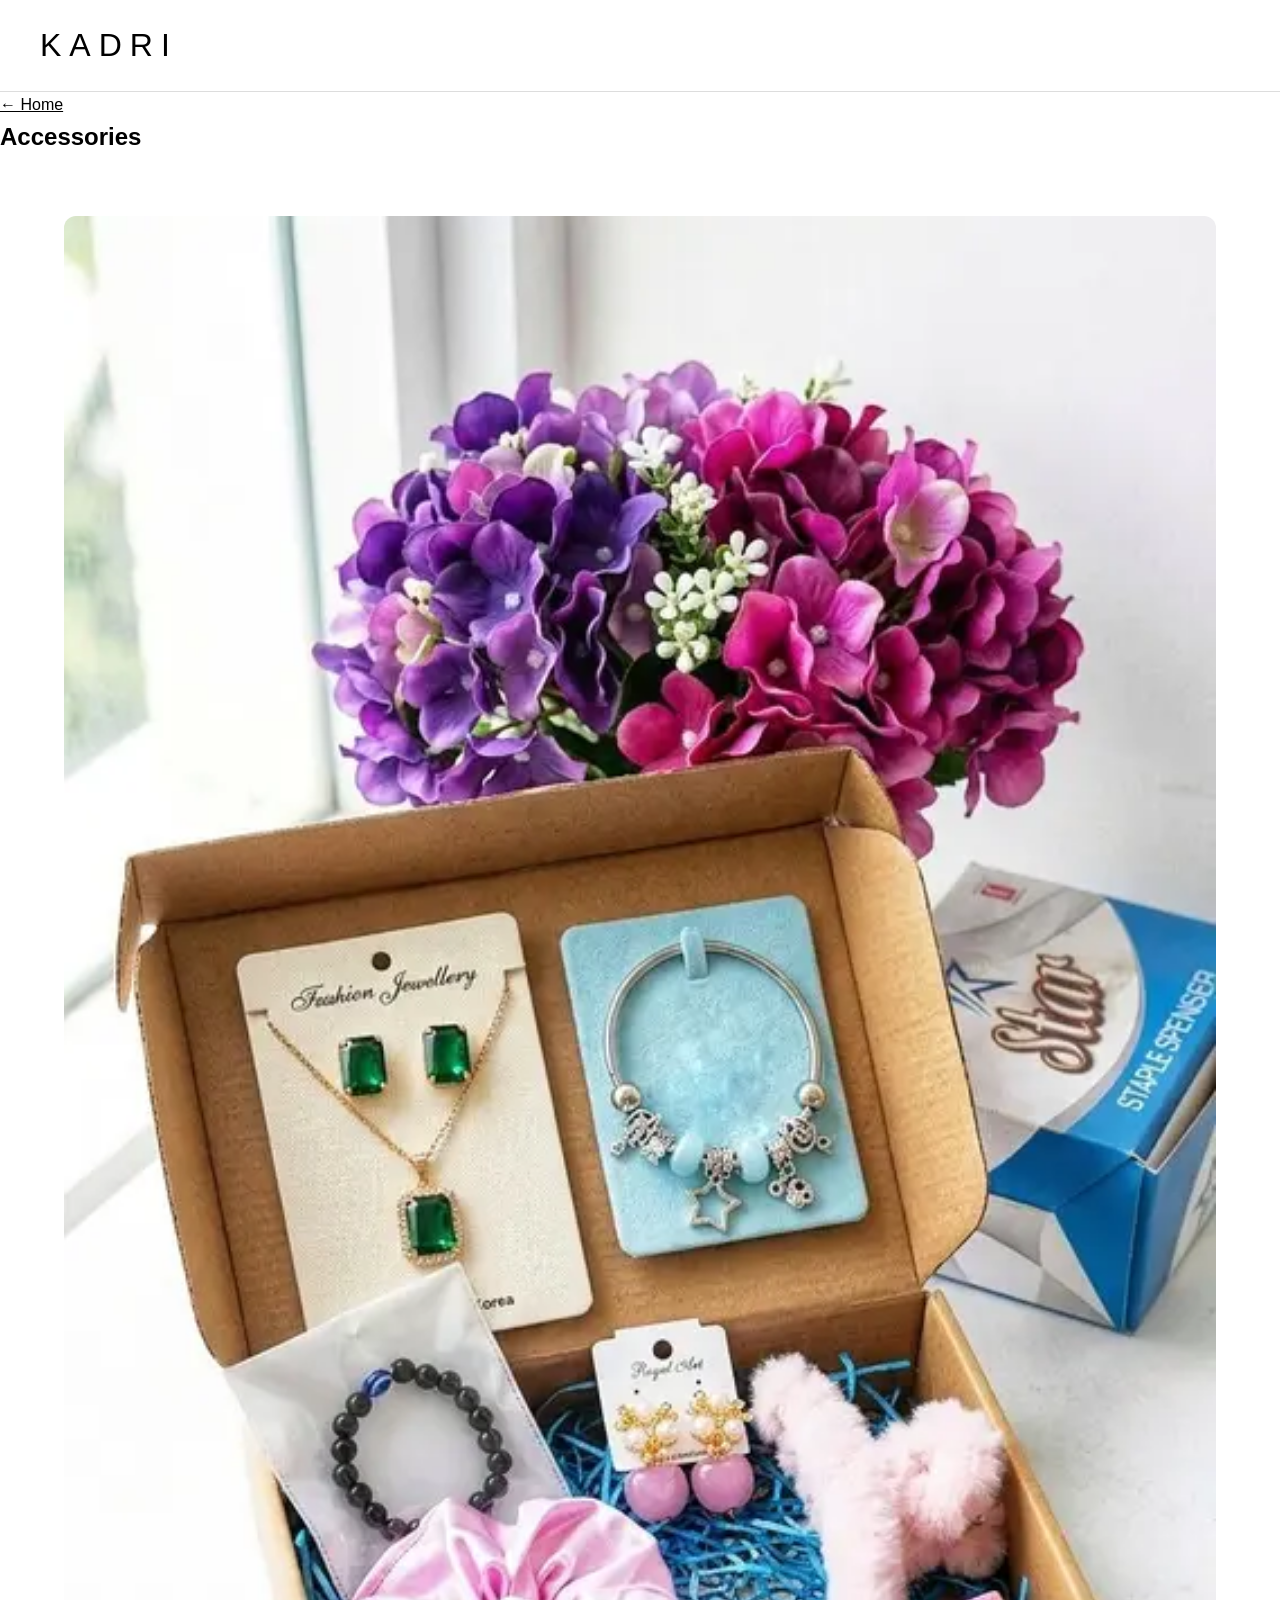
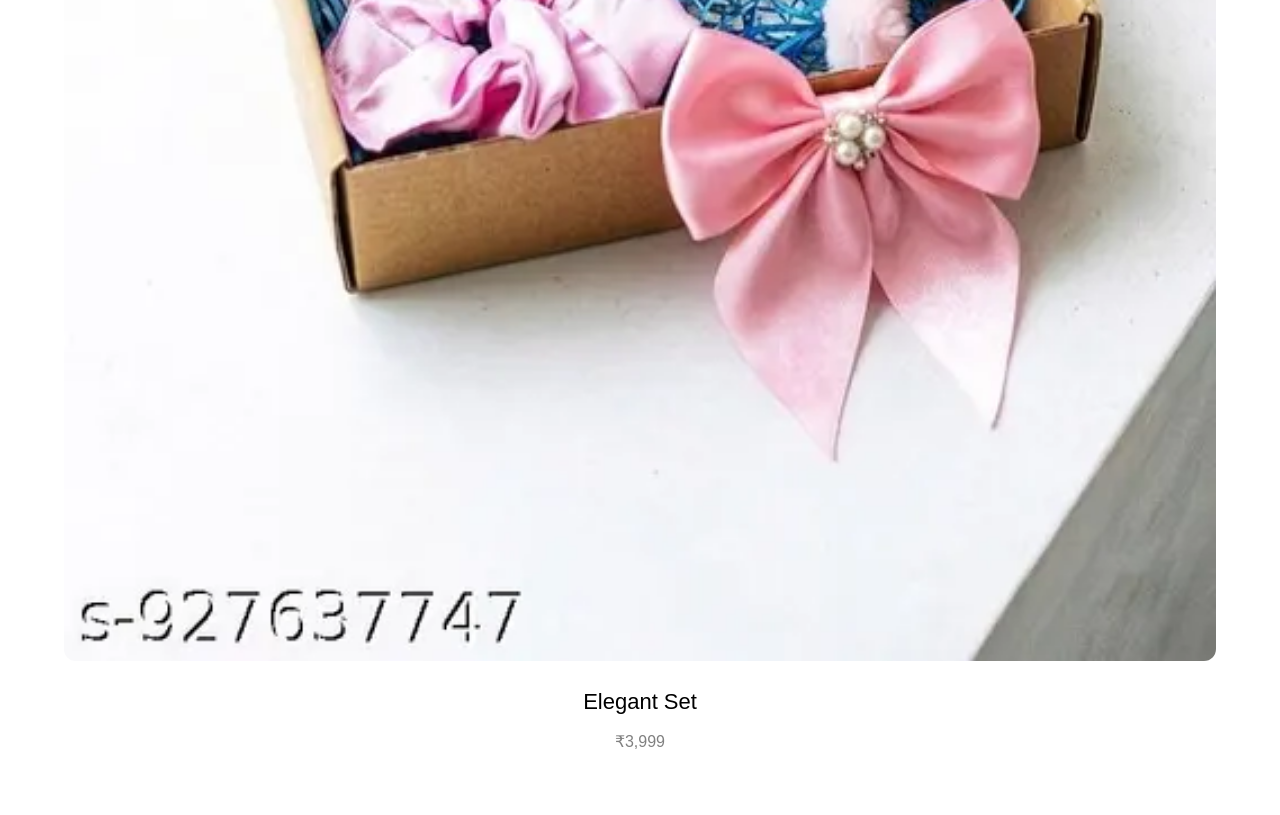
<file: accessories.html>
<!DOCTYPE html>
<html lang="en">

<head>

<meta charset="UTF-8">

<meta name="viewport"
content="width=device-width, initial-scale=1.0">

<title>Accessories | Kadri</title>

<link rel="stylesheet"
href="style.css">

</head>

<body>

<header>

<h1>KADRI</h1>

</header>

<a href="index.html">← Home</a>

<h2>Accessories</h2>

<div class="products">

<div class="product">
<img src="images/accessory1.jpg"
     alt="Elegant Set"
     width="300">

    <h3>Elegant Set</h3>

    <p>₹3,999</p>

</div>

</div>

<script src="script.js"></script>

</body>

</html>
</file>
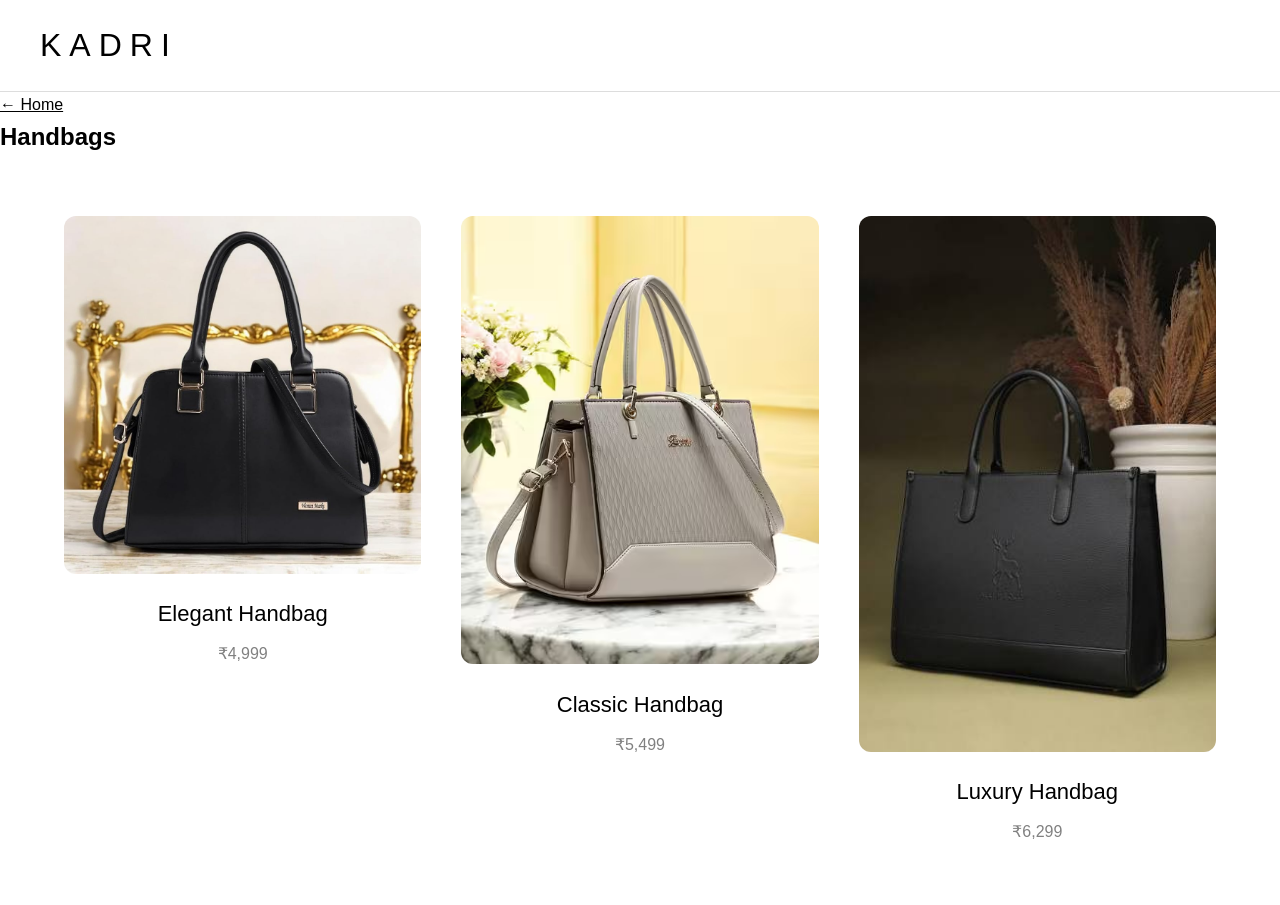
<file: handbags.html>
<!DOCTYPE html>
<html lang="en">

<head>

    <meta charset="UTF-8">

    <meta name="viewport"
          content="width=device-width, initial-scale=1.0">

    <title>Handbags | Kadri</title>

    <link rel="stylesheet"
          href="style.css">

</head>

<body>

<header>

<h1>KADRI</h1>

</header>

<a href="index.html">← Home</a>

<h2>Handbags</h2>

<div class="products">

<div class="product">

<img src="images/handbag1.jpg" alt="Handbag">

<h3>Elegant Handbag</h3>

<p>₹4,999</p>

</div>

<div class="product">

<img src="images/handbag2.jpg" alt="Handbag">

<h3>Classic Handbag</h3>

<p>₹5,499</p>

</div>

<div class="product">

<img src="images/handbag3.jpg" alt="Handbag">

<h3>Luxury Handbag</h3>

<p>₹6,299</p>

</div>

</div>

<script src="script.js"></script>

</body>

</html>
</file>
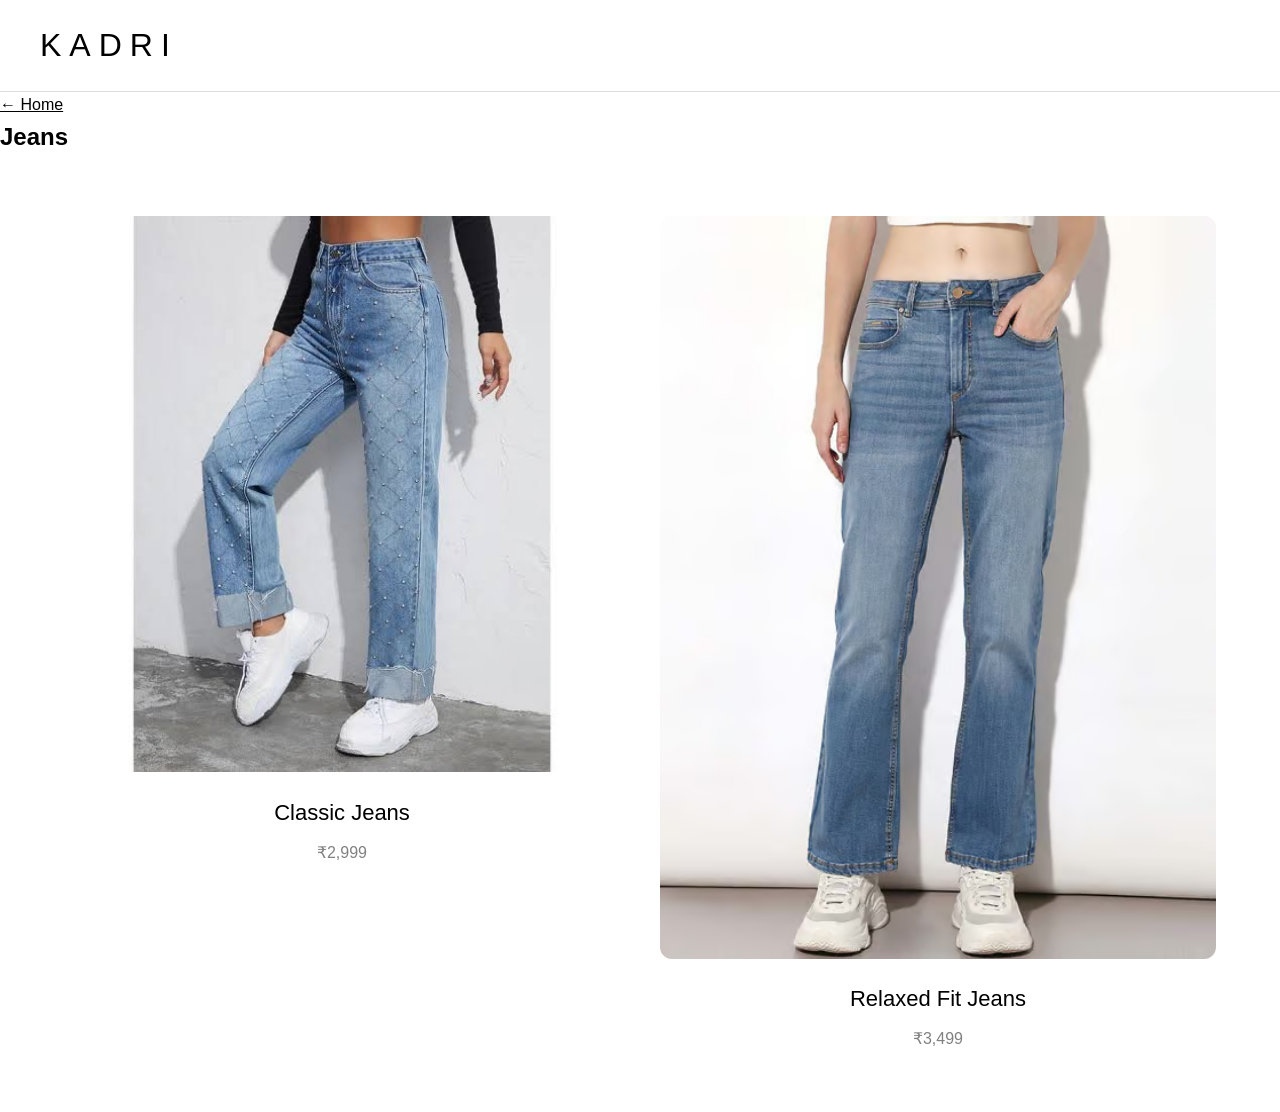
<file: jeans.html>
<!DOCTYPE html>
<html lang="en">

<head>

<meta charset="UTF-8">

<meta name="viewport"
content="width=device-width, initial-scale=1.0">

<title>Jeans | Kadri</title>

<link rel="stylesheet"
href="style.css">

</head>

<body>

<header>

<h1>KADRI</h1>

</header>

<a href="index.html">← Home</a>

<h2>Jeans</h2>

<div class="products">

<div class="product">

<img src="images/jeans1.jpg">

<h3>Classic Jeans</h3>

<p>₹2,999</p>

</div>

<div class="product">

<img src="images/jeans2.jpg">

<h3>Relaxed Fit Jeans</h3>

<p>₹3,499</p>

</div>

</div>

<script src="script.js"></script>

</body>

</html>
</file>
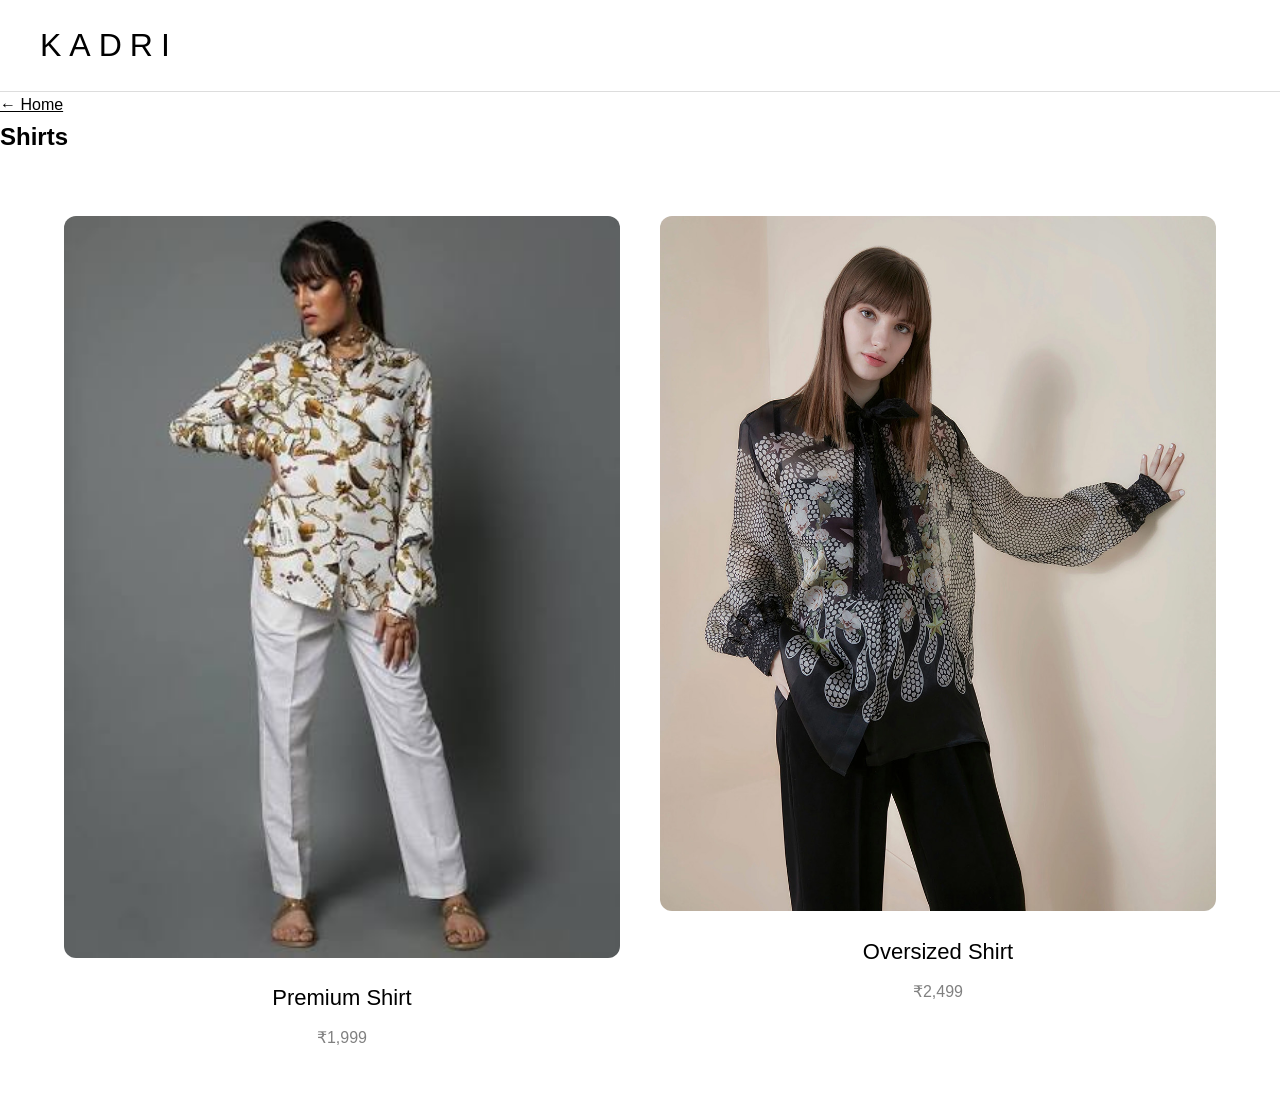
<file: shirts.html>
<!DOCTYPE html>
<html lang="en">

<head>

<meta charset="UTF-8">

<meta name="viewport"
content="width=device-width, initial-scale=1.0">

<title>Shirts | Kadri</title>

<link rel="stylesheet"
href="style.css">

</head>

<body>

<header>

<h1>KADRI</h1>

</header>

<a href="index.html">← Home</a>

<h2>Shirts</h2>

<div class="products">

<div class="product">

<img src="images/shirt1.jpg">

<h3>Premium Shirt</h3>

<p>₹1,999</p>

</div>

<div class="product">

<img src="images/shirt2.jpg">

<h3>Oversized Shirt</h3>

<p>₹2,499</p>

</div>

</div>

<script src="script.js"></script>

</body>

</html>
</file>
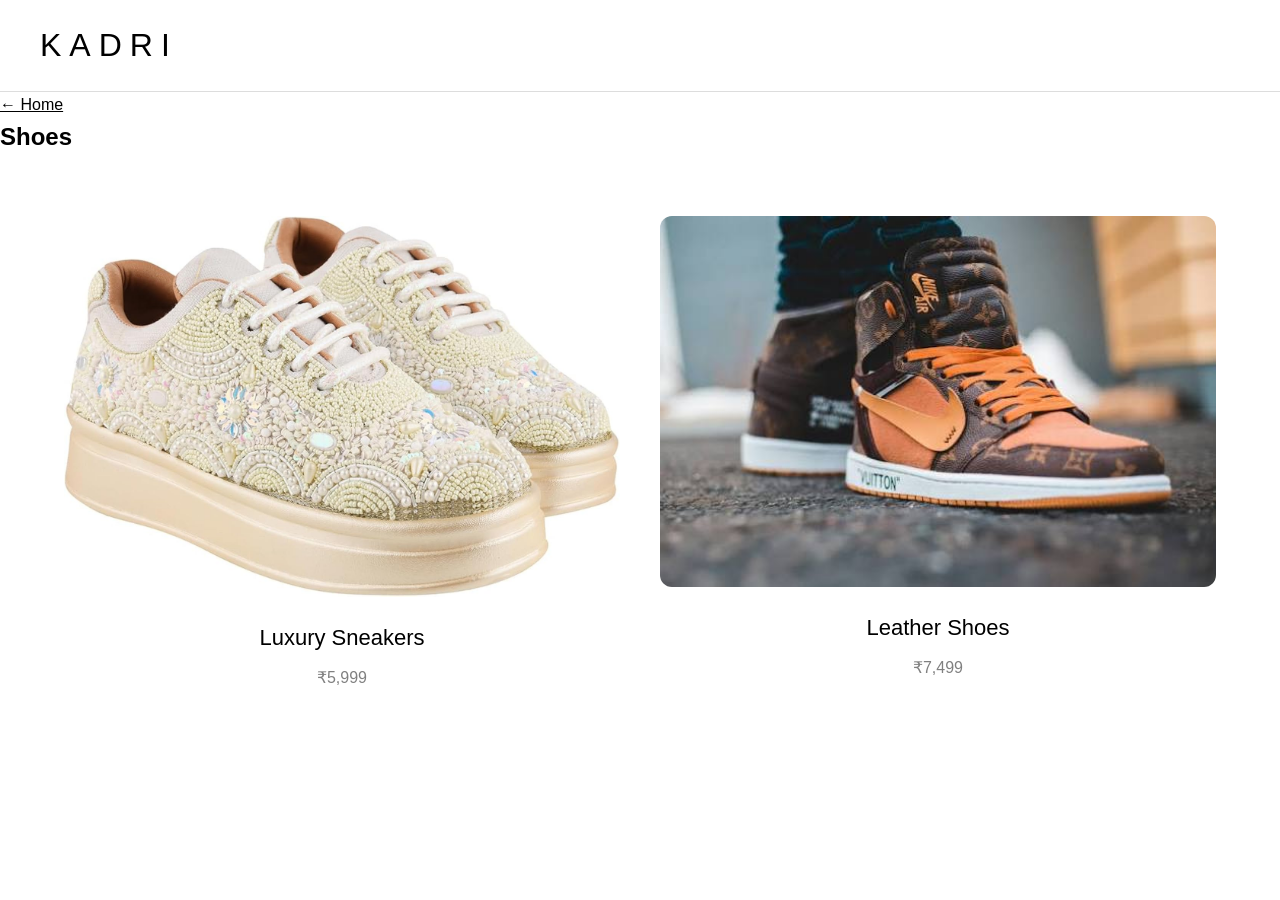
<file: shoes.html>
<!DOCTYPE html>
<html lang="en">

<head>

<meta charset="UTF-8">

<meta name="viewport"
content="width=device-width, initial-scale=1.0">

<title>Shoes | Kadri</title>

<link rel="stylesheet"
href="style.css">

</head>

<body>

<header>

<h1>KADRI</h1>

</header>

<a href="index.html">← Home</a>

<h2>Shoes</h2>

<div class="products">

<div class="product">

<img src="images/shoe1.jpg">

<h3>Luxury Sneakers</h3>

<p>₹5,999</p>

</div>

<div class="product">

<img src="images/shoe2.jpg">

<h3>Leather Shoes</h3>

<p>₹7,499</p>

</div>

</div>

<script src="script.js"></script>

</body>

</html>
</file>
<file: style.css>
/* ===========================
   RESET
=========================== */

* {
    margin: 0;
    padding: 0;
    box-sizing: border-box;
}

body {
    background: white;
    color: black;
    font-family: "Helvetica Neue", Arial, sans-serif;
    line-height: 1.6;
}

/* ===========================
   HEADER
=========================== */

header {
    position: sticky;
    top: 0;

    background: white;

    display: flex;
    justify-content: space-between;
    align-items: center;

    padding: 20px 40px;

    border-bottom: 1px solid #ddd;

    z-index: 1000;
}

header h1 {
    font-size: 32px;
    letter-spacing: 8px;
    font-weight: 300;
}

header button {
    background: none;
    border: none;

    font-size: 28px;

    cursor: pointer;

    transition: 0.3s;
}

header button:hover {
    transform: scale(1.1);
}

/* ===========================
   SEARCH BAR
=========================== */

.search-section {

    padding: 30px;

    display: flex;

    justify-content: center;

}

.search-section input {

    width: 700px;
    max-width: 90%;

    padding: 15px 20px;

    font-size: 18px;

    border-radius: 50px;

    border: 1px solid #bbb;

    outline: none;

}

.search-section input:focus {

    border: 1px solid black;

}

/* ===========================
   HERO IMAGE
=========================== */

.hero {

    text-align: center;

    margin-bottom: 80px;

}

.hero img {

    width: 100%;

    height: 650px;

    object-fit: cover;

}

.hero h2 {

    margin-top: 40px;

    font-size: 40px;

    font-weight: 300;

}

.hero p {

    color: #555;

    font-size: 18px;

}

/* ===========================
   CATEGORY SECTION
=========================== */

main {

    width: 90%;

    margin: 50px auto;

    display: grid;

    grid-template-columns: repeat(2, 1fr);

    gap: 40px;
}

.category {

    text-decoration: none;

    color: black;


}

.category img {

    width: 100%;

    height: 350px;

    object-fit: cover;

    border-radius: 12px;

    transition: 0.4s;

}

.category img:hover {

    transform: scale(1.05);

}

.category h2 {

    margin-top: 15px;

    font-size: 26px;

    text-align: center;

    font-weight: 400;

}

/* ===========================
   PRODUCTS
=========================== */

.products {

    width: 90%;

    margin: 60px auto;

    display: grid;

    grid-template-columns: repeat(auto-fit, minmax(300px,1fr));

    gap: 40px;

}

.product {

    text-align: center;

}

.product img {

    width: 100%;

    border-radius: 12px;

    transition: .3s;

}

.product img:hover {

    transform: scale(1.04);

}

.product h3 {

    margin-top: 15px;

    font-size: 22px;

    font-weight: 400;

}

.product p {

    margin-top: 10px;

    color: gray;

}

/* ===========================
   LINKS
=========================== */

a {

    color: inherit;

}

a:hover {

    opacity: .7;

}

/* ===========================
   FOOTER
=========================== */

footer {

    margin-top: 100px;

    padding: 60px;

    border-top: 1px solid #ddd;

    text-align: center;

    color: gray;

}

/* ===========================
   MOBILE
=========================== */

@media (max-width: 768px) {
   
main{

    grid-template-columns: 1fr;

}
   
header {

    padding: 15px;

}

header h1 {

    font-size: 24px;

    letter-spacing: 4px;

}

.hero img {

    height: 350px;

}

.search-section input {

    width: 95%;

}

.category h2 {

    font-size: 24px;

}

}
</file>
